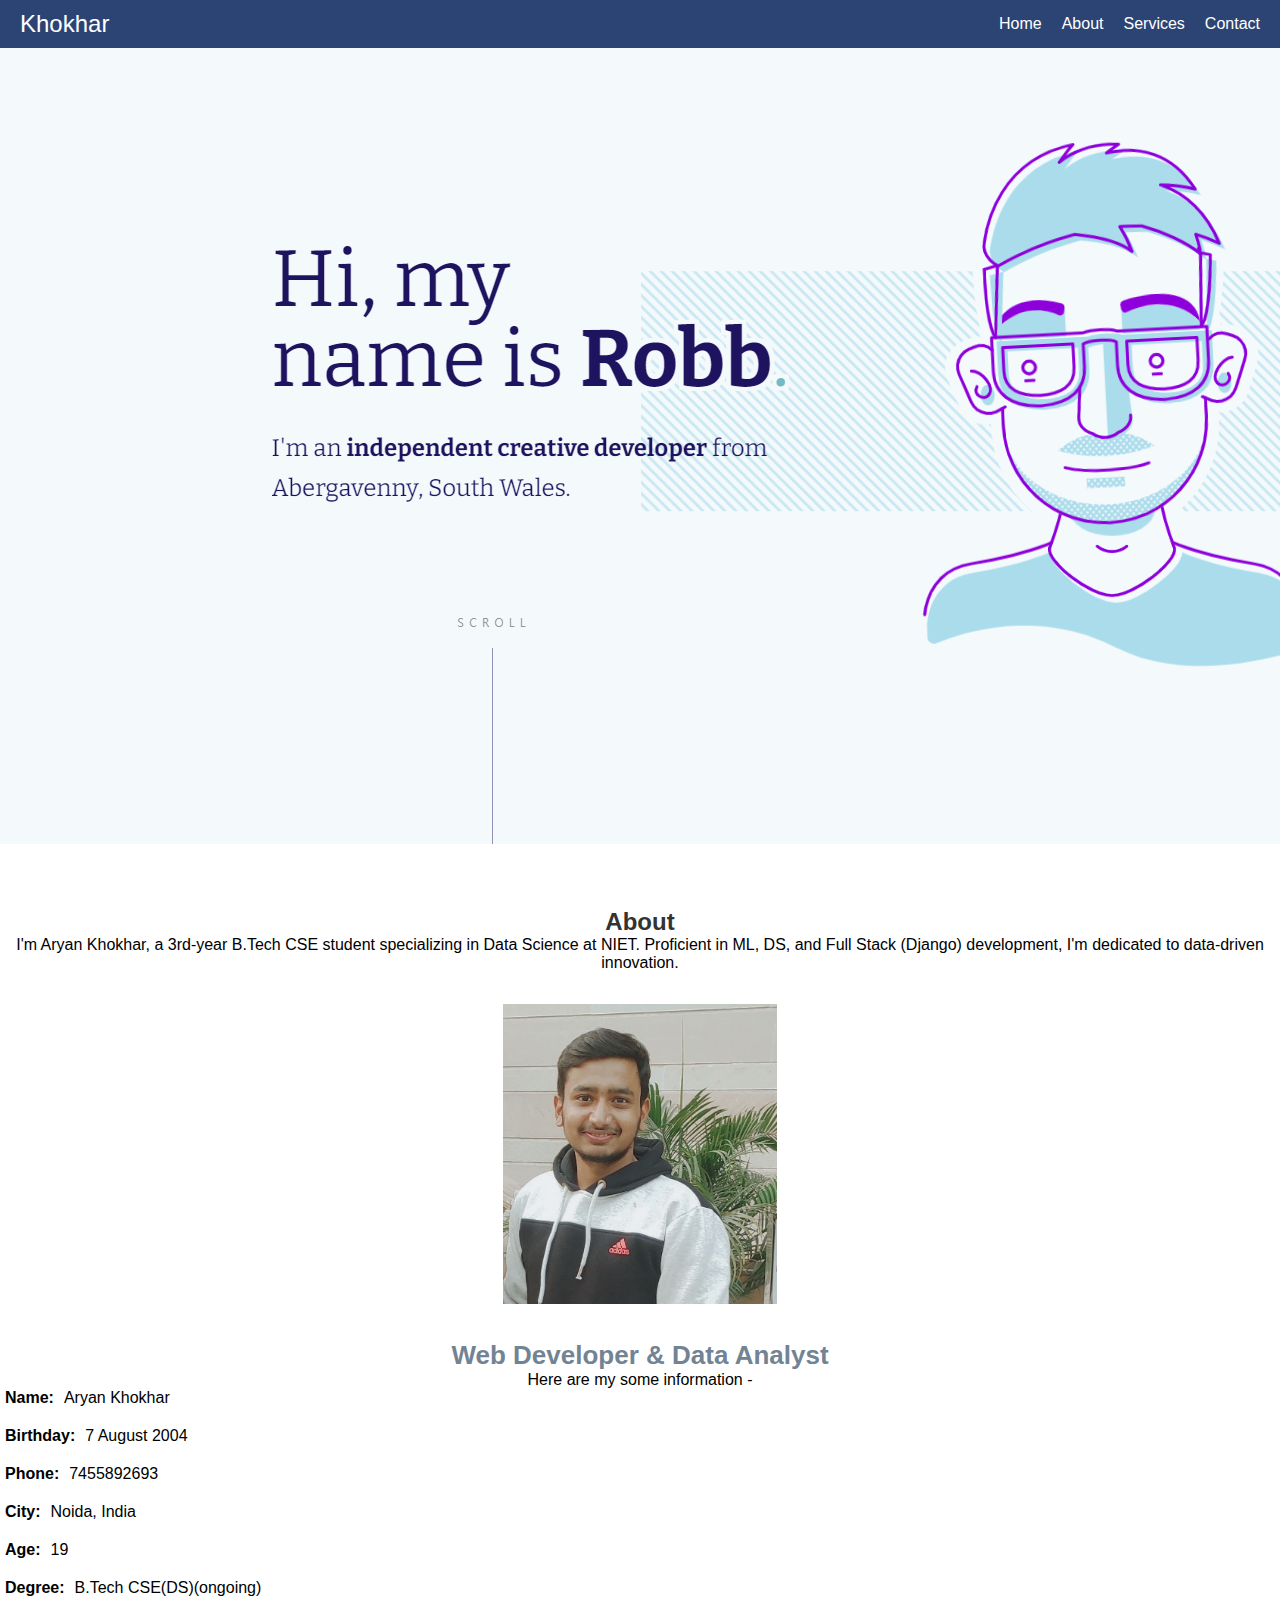
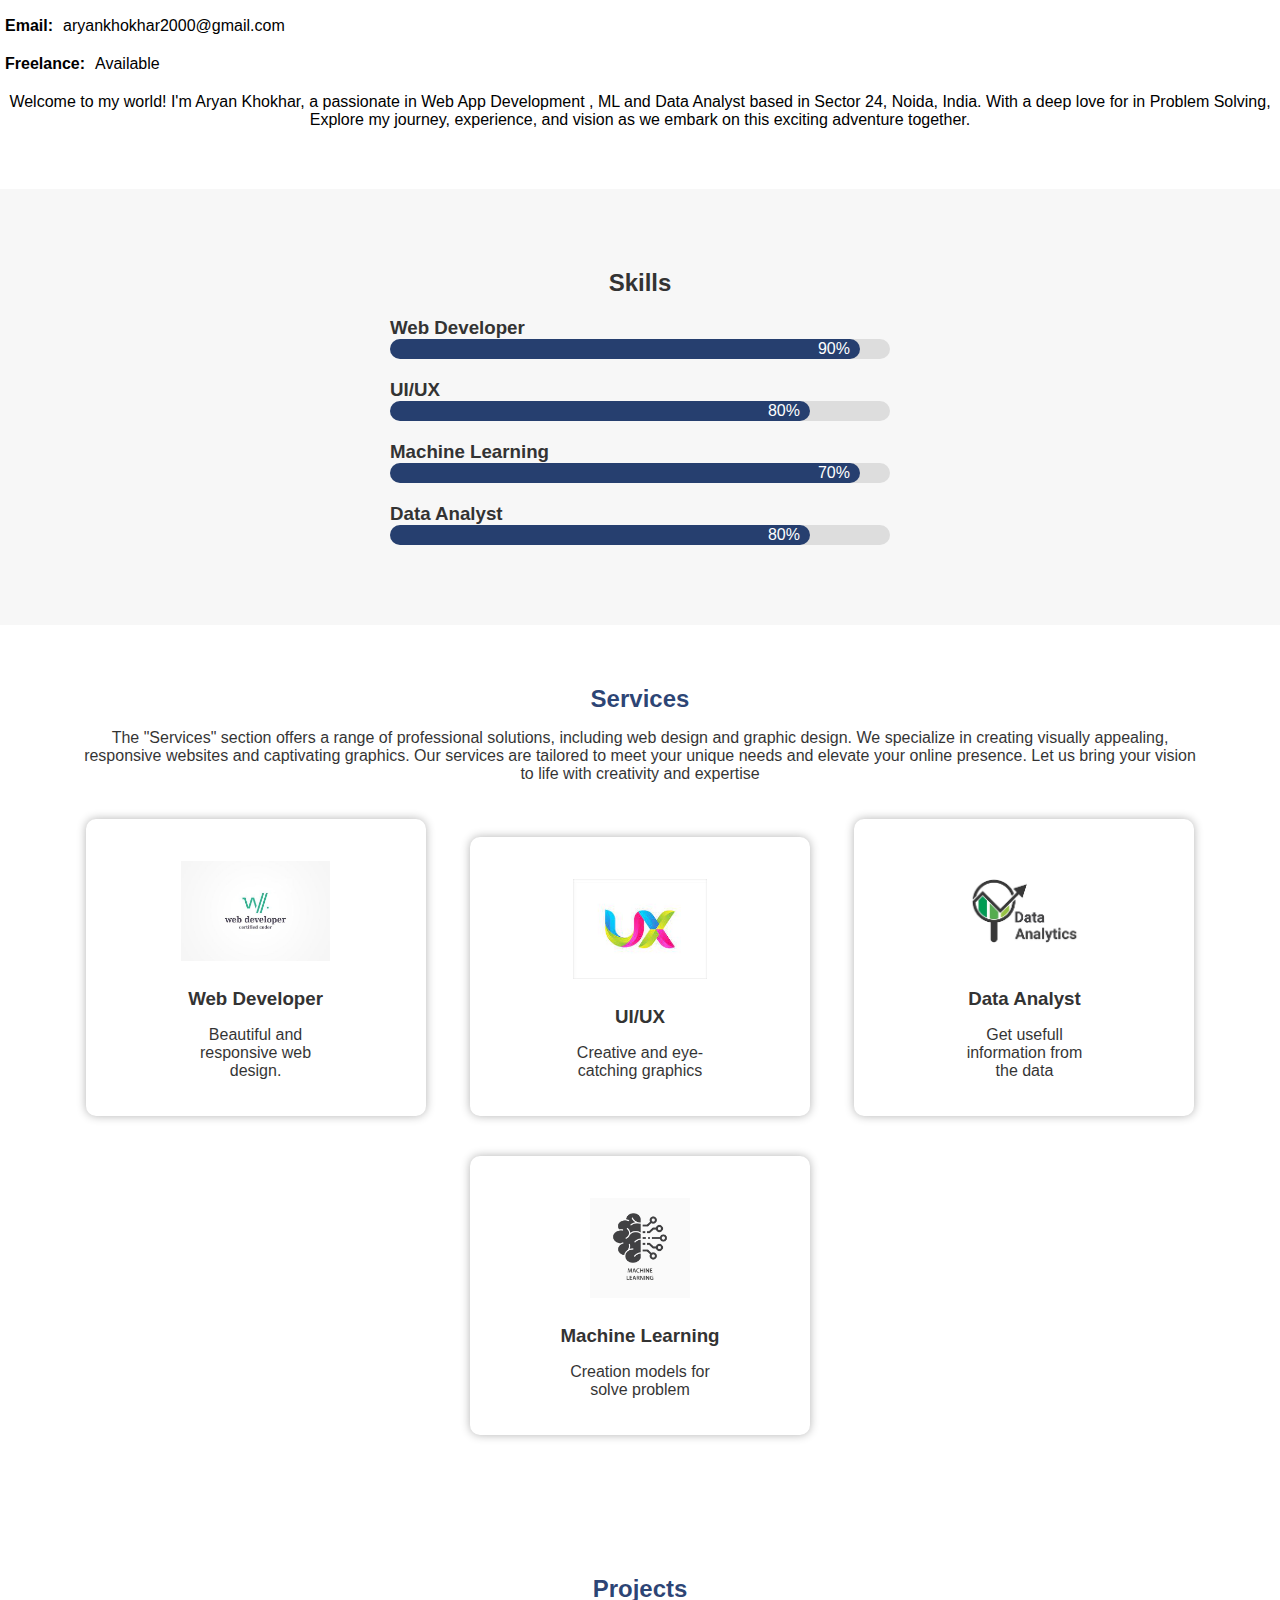
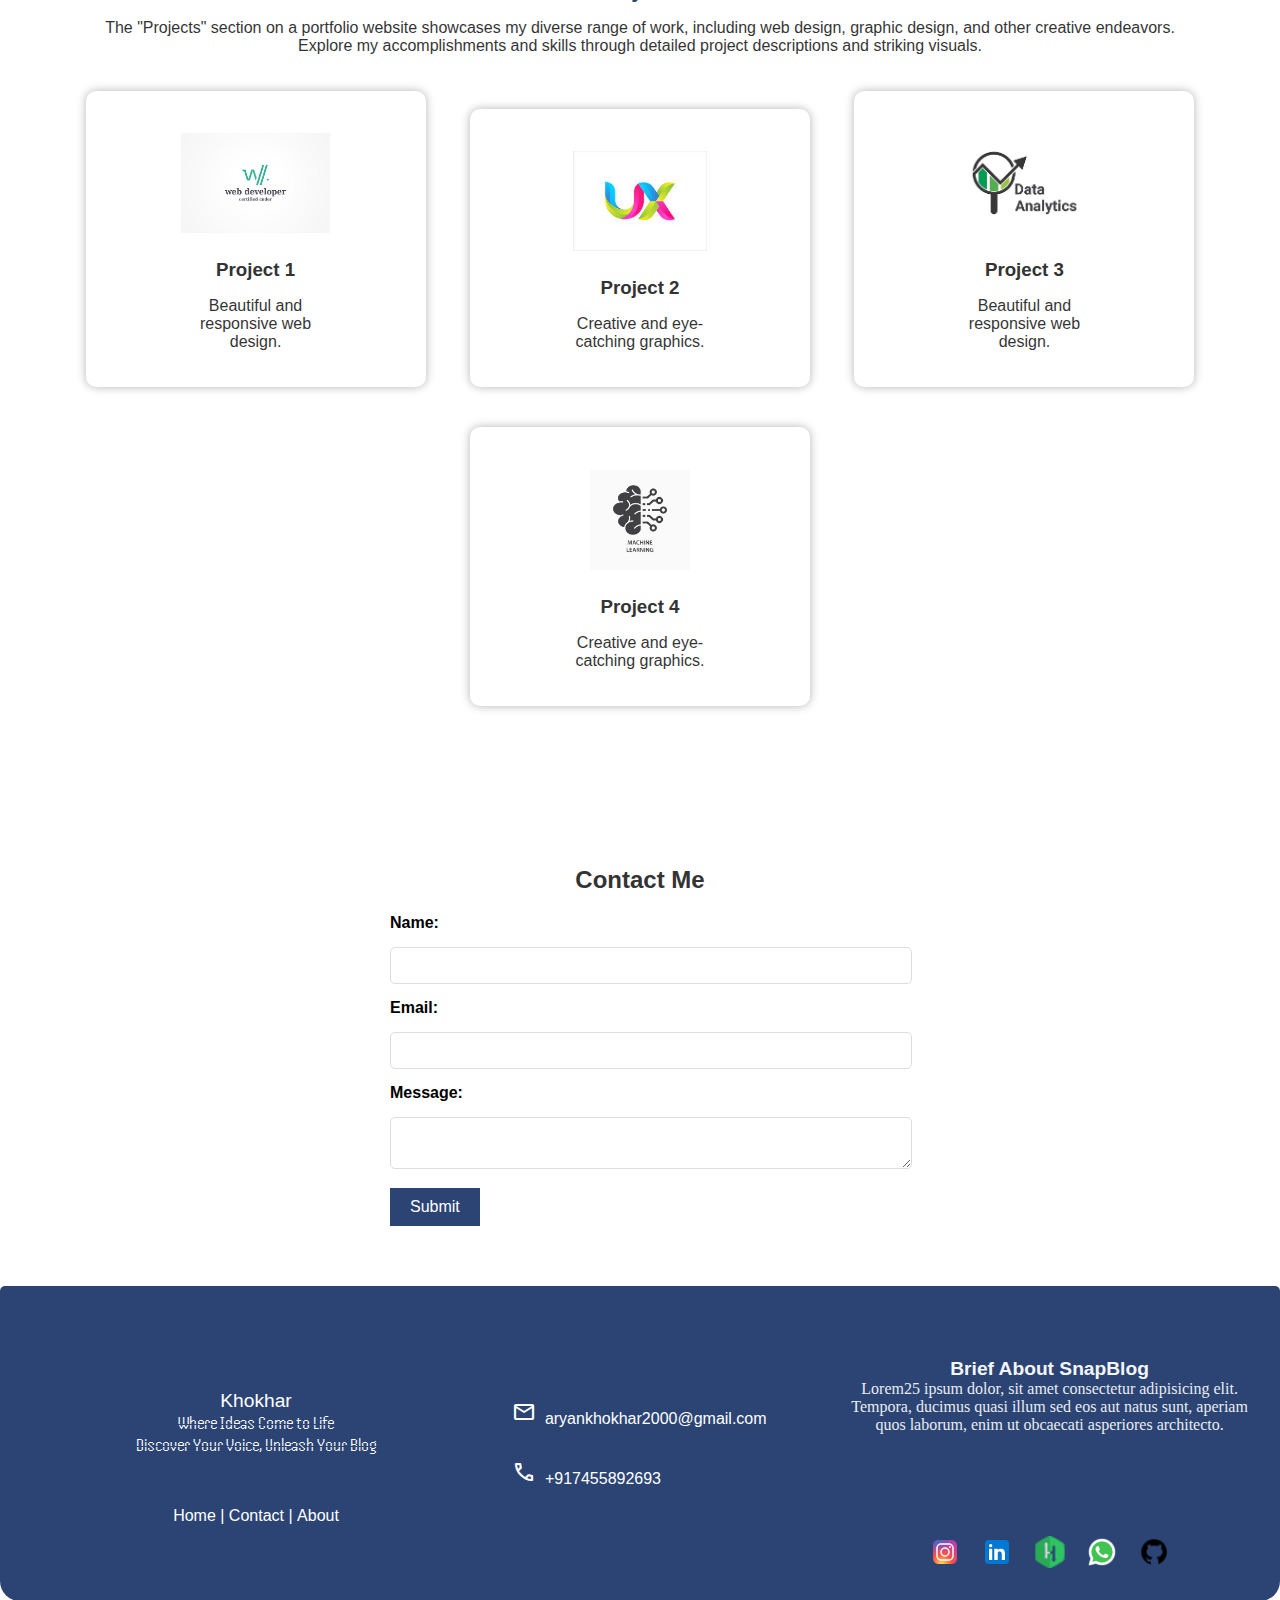
<file: index.html>
<!DOCTYPE html>
<html lang="en">
<head>
    <meta charset="UTF-8">
    <meta name="viewport" content="width=device-width, initial-scale=1.0">
    <link rel="stylesheet" href="style.css">
    <title>A132</title>
    <link href="https://fonts.googleapis.com/css2?family=Handjet&display=swap" rel="stylesheet">
    <link rel="stylesheet"
        href="https://fonts.googleapis.com/css2?family=Material+Symbols+Outlined:opsz,wght,FILL,GRAD@48,200,1,0" />
        <link rel="stylesheet" href="https://fonts.googleapis.com/css2?family=Material+Symbols+Outlined:opsz,wght,FILL,GRAD@48,400,1,200" />

</head>
<body>
    <nav class="navbar">
        <div class="navbar-logo">Khokhar</div>
        <ul class="navbar-nav">
            <li class="nav-item"><a href="#">Home</a></li>
            <li class="nav-item"><a href="#">About</a></li>
            <li class="nav-item"><a href="#">Services</a></li>
            <li class="nav-item"><a href="#">Contact</a></li>
        </ul>
        <div class="navbar-toggle">
            <div class="bar"></div>
            <div class="bar"></div>
            <div class="bar"></div>
        </div>
    </nav>
    
    <div class="homeimgholder">
        <img src="homeimg.png" alt="">
    </div>

    <section id="about" class="about">
        <div class="container" data-aos="fade-up">
  
          <div class="section-title">
            <h2>About</h2>
            <p>
              I'm Aryan Khokhar, a 3rd-year B.Tech CSE student specializing in Data Science at NIET. Proficient in ML, DS, and Full Stack (Django) development, I'm dedicated to data-driven innovation.</p>
          </div>
  
          <div class="row">
            <div class="col-lg-4">
              <img src="Aryan Khokhar img.jpg" class="img-fluid" alt="" height="300px"style="padding:2em;">
            </div>
            <div class="col-lg-8 pt-4 pt-lg-0 content">
              <h3>Web Developer &amp; Data Analyst</h3>
              <p class="fst-italic">
                Here are my some information -
              </p>
              <div class="row">
                <div class="col-lg-6">
                  <ul>
                    <li><i class="bi bi-chevron-right"></i> <strong>Name:</strong> <span>Aryan Khokhar</span></li>
                    <li><i class="bi bi-chevron-right"></i> <strong>Birthday:</strong> <span>7 August 2004</span></li>
                    <li><i class="bi bi-chevron-right"></i> <strong>Phone:</strong> <span>7455892693</span></li>
                    <li><i class="bi bi-chevron-right"></i> <strong>City:</strong> <span>Noida, India</span></li>
                  </ul>
                </div>
                <div class="col-lg-6">
                  <ul>
                    <li><i class="bi bi-chevron-right"></i> <strong>Age:</strong> <span>19</span></li>
                    <li><i class="bi bi-chevron-right"></i> <strong>Degree:</strong> <span>B.Tech CSE(DS)(ongoing)</span></li>
                    <li><i class="bi bi-chevron-right"></i> <strong>Email:</strong> <span>aryankhokhar2000@gmail.com</span></li>
                    <li><i class="bi bi-chevron-right"></i> <strong>Freelance:</strong> <span>Available</span></li>
                  </ul>
                </div>
              </div>
              <p>
                Welcome to my world! I'm Aryan Khokhar, a passionate in Web App Development , ML and Data Analyst based in Sector 24, Noida, India. With a deep love for in Problem Solving, Explore my journey, experience, and vision as we embark on this exciting adventure together.
              </p>
            </div>
          </div>
  
        </div>
      </section>

    <section id="skills">
        <h2>Skills</h2>
        <div class="skill">
            <h3>Web Developer</h3>
            <div class="progress-bar">
                <div class="progress" style="width: 90%;">90%</div>
            </div>
        </div>
        <div class="skill">
            <h3>UI/UX</h3>
            <div class="progress-bar">
                <div class="progress" style="width: 80%;">80%</div>
            </div>
        </div>
        <div class="skill">
            <h3>Machine Learning</h3>
            <div class="progress-bar">
                <div class="progress" style="width: 90%;">70%</div>
            </div>
        </div>
        <div class="skill">
            <h3>Data Analyst</h3>
            <div class="progress-bar">
                <div class="progress" style="width: 80%;">80%</div>
            </div>
        </div>
        <!-- Add more skills as needed -->
    </section>
    



    <section id="services">
        <h2 style="color: rgba(6, 35, 92, 0.85);">Services</h2>
        <p>The "Services" section offers a range of professional solutions, including web design and graphic design. We specialize in creating visually appealing, responsive websites and captivating graphics. Our services are tailored to meet your unique needs and elevate your online presence. Let us bring your vision to life with creativity and expertise</p>
        <div class="service">
            <div class="imgholder">
                <img src="web_developer.jpg" alt="" height="100px">
            </div>
            <h3>Web Developer</h3>
            <p>Beautiful and responsive web design.</p>
        </div>
        <div class="service">
            <div class="imgholder">
                <img src="uiux.jpeg" alt="" height="100px">
            </div>
            <h3>UI/UX</h3>
            <p>Creative and eye-catching graphics</p>
        </div>
        <div class="service">
            <div class="imgholder">
                <img src="data-analytic.avif" alt="" height="100px">
            </div>
            <h3>Data Analyst</h3>
            <p>Get usefull information from the data</p>
        </div>
        <div class="service">
            <div class="imgholder">
                <img src="machine_learning.jpg" alt="" height="100px">
            </div>
            <h3>Machine Learning</h3>
            <p>Creation models for solve problem</p>
        </div>
    </section>




    <section id="services">
        <h2 style="color: rgba(6, 35, 92, 0.85);">Projects</h2>
        <p>The "Projects" section on a portfolio website showcases my diverse range of work, including web design, graphic design, and other creative endeavors. Explore my accomplishments and skills through detailed project descriptions and striking visuals.</p>
        <div class="service">
            <div class="imgholder">
                <img src="web_developer.jpg" alt="" height="100px">
            </div>
            <h3>Project 1</h3>
            <p>Beautiful and responsive web design.</p>
        </div>
        <div class="service">
            <div class="imgholder">
                <img src="uiux.jpeg" alt="" height="100px">
            </div>
            <h3>Project 2</h3>
            <p>Creative and eye-catching graphics.</p>
        </div>
        <div class="service">
            <div class="imgholder">
                <img src="data-analytic.avif" alt="" height="100px">
            </div>
            <h3>Project 3</h3>
            <p>Beautiful and responsive web design.</p>
        </div>
        <div class="service">
            <div class="imgholder">
                <img src="machine_learning.jpg" alt="" height="100px">
            </div>
            <h3>Project 4</h3>
            <p>Creative and eye-catching graphics.</p>
        </div>
    </section>
    

    <section id="contact">
        <h2>Contact Me</h2>
        <form id="contact-form">
            <label for="name">Name:</label>
            <input type="text" id="name" required>
            <label for="email">Email:</label>
            <input type="email" id="email" required>
            <label for="message">Message:</label>
            <textarea id="message" required></textarea>
            <button type="button" onclick="submitContactForm()">Submit</button>
        </form>
        
    </section>
    


    <footer>
        <div class="main-footer-box">
            <div class="footer-box1">
                <div class="box1-img">
                    <a href="#">Khokhar</a>
                </div>
                <div class="box1-slogan">
                    <p>Where Ideas Come to Life <br>
                        Discover Your Voice, Unleash Your Blog</p>
                </div>
                <div class="box1-path">
                    <ul class="path-ul">
                        <li><a class="path-ul-a" href="#">Home </a>|</li>
                        <li><a class="path-ul-a" href="#">Contact </a>|</li>
                        <li><a class="path-ul-a" href="#">About</a></li>
                    </ul>
                </div>
            </div>
            <div class="footer-box2">
                <div class="box2-subbox1">
                    <ul>
                        <li id="subbox1-li1"><a href="#">
                                <span id="mail-icon" class="material-symbols-outlined">
                                    mail
                                </span>&nbsp;
                                <span class="subbox1-p">aryankhokhar2000@gmail.com</span>
                            </a>
                        </li>
                        <li id="subbox1-li2"><a href="#">
                            <span id="call-icon" class="material-symbols-outlined">
                                Call
                            </span>&nbsp;
                            +917455892693
                        </a>
                    </li>
                    </ul>
                </div>
                <div class="box2-subbox2">
                    <div class="subbox2-brief">
                        <h3>Brief About SnapBlog</h3>
                        <p>Lorem25 ipsum dolor, sit amet consectetur adipisicing elit. Tempora, ducimus quasi illum sed eos aut natus sunt, aperiam quos laborum, enim ut obcaecati asperiores architecto.</p>
                    </div>
                    <div class="subbox2-connect">
                        <ul>
                            <li><a href="#"><img id="instagram-icon" src="instagram.png" alt="instagram"></a></li>
                            <li><a href="#"><img id="linkedin-icon" src="icons8-linkedin-48.png" alt="Linkedin"></a></li>
                            <li><a href="#"><img id="hackerrank-icon" src="hackerrank.png" alt="hackerrank"></a></li>
                            <li><a href="#"><img id="whatsapp-icon" src="icons8-whatsapp-48.png" alt="Whatsapp"></a></li>
                            <li><a href="#"><img id="github-icon" src="icons8-github-30.png" alt="Github"></a></li>
                        </ul>
                    </div>
                </div>
            </div>
        </div>
    </footer>
    <script src="index.js"></script>
</body>
</html>
    
</body>
</html>
</file>
<file: style.css>
body {
    margin: 0;
    padding: 0;
    font-family: Arial, sans-serif;
}
body, h1, h2, h3, p, ul, li {
    margin: 0;
    padding: 0;
}

.navbar {
    background-color: rgba(6, 35, 92, 0.85);
    display: flex;
    justify-content: space-between;
    align-items: center;
    padding: 10px 20px;
}

.navbar-logo {
    color: #fff;
    font-size: 24px;
}

.navbar-nav {
    list-style: none;
    display: flex;
    gap: 20px;
}

.nav-item {
    position: relative;
}

.nav-item a {
    text-decoration: none;
    color: #fff;
    transition: color 0.3s;
}

.nav-item a:hover {
    color: rgb(60 176 245 / 80%);
}

.navbar-toggle {
    display: none;
    flex-direction: column;
    cursor: pointer;
}

.bar {
    width: 30px;
    height: 3px;
    background-color: #fff;
    margin: 3px 0;
}

@media screen and (max-width: 768px) {
    .navbar-nav {
        display: none;
        flex-direction: column;
        position: absolute;
        top: 60px;
        left: 0;
        width: 100%;
        background-color: rgba(6, 35, 92, 0.85);
    }

    .navbar-nav.active {
        display: flex;
    }

    .navbar-toggle {
        display: flex;
    }
}





.homeimgholder{
    text-align: center;
}

.about .content h3 {
    font-weight: 700;
    font-size: 26px;
    color: #728394;
  }
  
  .about .content ul {
    list-style: none;
    padding: 0;
  }
  
  .about .content ul li {
    margin-bottom: 20px;
    display: flex;
    align-items: center;
  }
  
  .about .content ul strong {
    margin-right: 10px;
  }
  
  .about .content ul i {
    font-size: 16px;
    margin-right: 5px;
    color: #0563bb;
    line-height: 0;
  }
  
  .about .content p:last-child {
    margin-bottom: 0;
  }
  



#skills {
    background-color: #f7f7f7;
    text-align: center;
    padding: 60px 0;
}

#skills h2 {
    font-size: 24px;
    margin: 20px 0;
}

.skill {
    max-width: 500px;
    margin: 0 auto;
    margin-bottom: 20px;
    text-align: left;
}

.progress-bar {
    background-color: #ddd;
    height: 20px;
    border-radius: 10px;
    position: relative;
}

.progress {
    background-color: rgba(6, 35, 92, 0.85);
    color: #fff;
    height: 100%;
    border-radius: 10px;
    text-align: right;
    line-height: 20px;
    padding: 0 10px;
}







section {
    padding: 60px 0;
    text-align: center;
}

h1, h2, h3 {
    color: #333;
}

.service {
    display: inline-block;
    margin: 20px;
    max-width: 300px;
    padding: 20px;
    background-color: #fff;
    box-shadow: 0 0 10px rgba(0, 0, 0, 0.3);
    border-radius: 10px;
}
#services p{
    padding: 1em 5em;
    text-align: center;
    opacity: 0.8;
    /* color: rgba(6, 35, 92, 0.85); */
}
.imgholder{
    padding: 1.4em 1em 1.4em 1em;
}




/* Contact Form Styling */
#contact h2 {
    font-size: 24px;
    margin: 20px 0;
}

#contact-form {
    max-width: 500px;
    margin: 0 auto;
    text-align: left;
}

#contact-form label {
    display: block;
    margin: 10px 0;
    font-weight: bold;
}

#contact-form input[type="text"],
#contact-form input[type="email"],
#contact-form textarea {
    width: 100%;
    padding: 10px;
    margin: 5px 0;
    border: 1px solid #ddd;
    border-radius: 5px;
}

#contact-form button {
    background-color: rgba(6, 35, 92, 0.85);
    color: #fff;
    border: none;
    padding: 10px 20px;
    font-size: 16px;
    cursor: pointer;
    margin-top: 10px;
}

#contact-form button:hover {
    background-color: #ff9900;
}

/* Submitted Information Styling */
#submitted-data {
    max-width: 500px;
    margin: 40px auto;
    text-align: left;
}

.submitted-list {
    list-style: none;
    padding: 0;
}

.submitted-list li {
    border: 1px solid #ddd;
    border-radius: 5px;
    padding: 10px;
    margin: 10px 0;
}




.main-footer-box{
    height: 35vh;
    /* background-image: linear-gradient(to top, rgba(60, 176, 245, 0.7),rgba(255, 255, 255, 0.489)); */
    background-color: rgba(6, 35, 92, 0.85);
    border-radius: 5px 5px 20px 20px;
    /* border: 1px solid black; */
    display: grid;
    grid-template-columns: 40% 60%;
}
.footer-box1{
    /* border-radius: 5px 0 0 20px; */
    /* border: 1px solid black; */
    text-align: center;
    color: white;
    display: grid;
    grid-template-rows: 40% 30% 30%;
    overflow: hidden;
    /* align-items: center; */
}
.footer-box2{
    /* border-radius: 0 5px 20px 0; */
    /* border: 1px solid black; */
    display: flex;
    justify-content: center;
}
.box1-img{
    display: flex;
    justify-content: center;
    align-items: end;
}
.box1-img a{
    color: white;
    font-size: larger;
    text-decoration: none;
    transition: tranform 1.5s ease-in-out;
}
.box1-img img:hover{
    transform: skewX(15deg);
}
.box1-slogan p{
    /* opacity: 0.85; */
    font-family: 'Handjet', cursive;
    font-size: larger;
    transition: text-shadow 0.25s ease;
}
.box1-slogan p:hover{
    text-shadow: 0 0 5px white;
}
.box1-path ul li{
    display: inline;
    list-style: none;
}
.box1-path ul li a{
    text-decoration: none;
    color: white;
    transition: color 0.25s ease-in-out;
}
.box1-path ul li a:hover{
    color: rgb(60 176 245 / 80%);
}


/* Footer Box2 */
.footer-box2{
    display: grid;
    grid-template-columns: 40% 60%;
}
.box2-subbox1{
    /* background-color: red; */
    display: flex;
    align-items: center;
}
.box2-subbox2{
    /* background-color: yellow; */
    /* border-radius: 0 5px 20px 0; */
    /* border: 1px solid black; */
}
.box2-subbox1 ul li {
    list-style: none;
}
.box2-subbox1 ul li a{
    text-decoration: none;
    color: white;
}
.box2-subbox1 ul #subbox1-li1, .box2-subbox1 ul #subbox1-li2{
    padding: 1em 0;
    /* transition: transform 0.5s ease; */
}
.subbox1-a{
    margin: 1em;
}


.box2-subbox2{
    text-align: center;
    display: grid;
    grid-template-rows: 70% 30%;
    color: white;
    align-items: center;
}
.subbox2-brief h3{
    color: white;
    font-size: 1.2em;
    opacity: 0.95;
}
.subbox2-brief p{
    margin: 0 1em;
    opacity: 0.9;
    font-family: 'poppins';
    font-size: 1em;
}
.subbox2-connect ul li{
    display: inline;
    list-style: none;
    padding: 0 0.5em 1em 0.5em;
}
#hackerrank-icon{
    height: 2.5em;
}
#github-icon{
    height: 2.8em;
}

#instagram-icon , #github-icon , #linkedin-icon, #hackerrank-icon, #whatsapp-icon {
    height: 2em;
    width: auto;
    transition: height 200ms ease-in-out;
}

#instagram-icon:hover , #github-icon:hover , #linkedin-icon:hover, #hackerrank-icon:hover, #whatsapp-icon:hover {
    height: 2.5em;
    width: auto;
}
</file>
